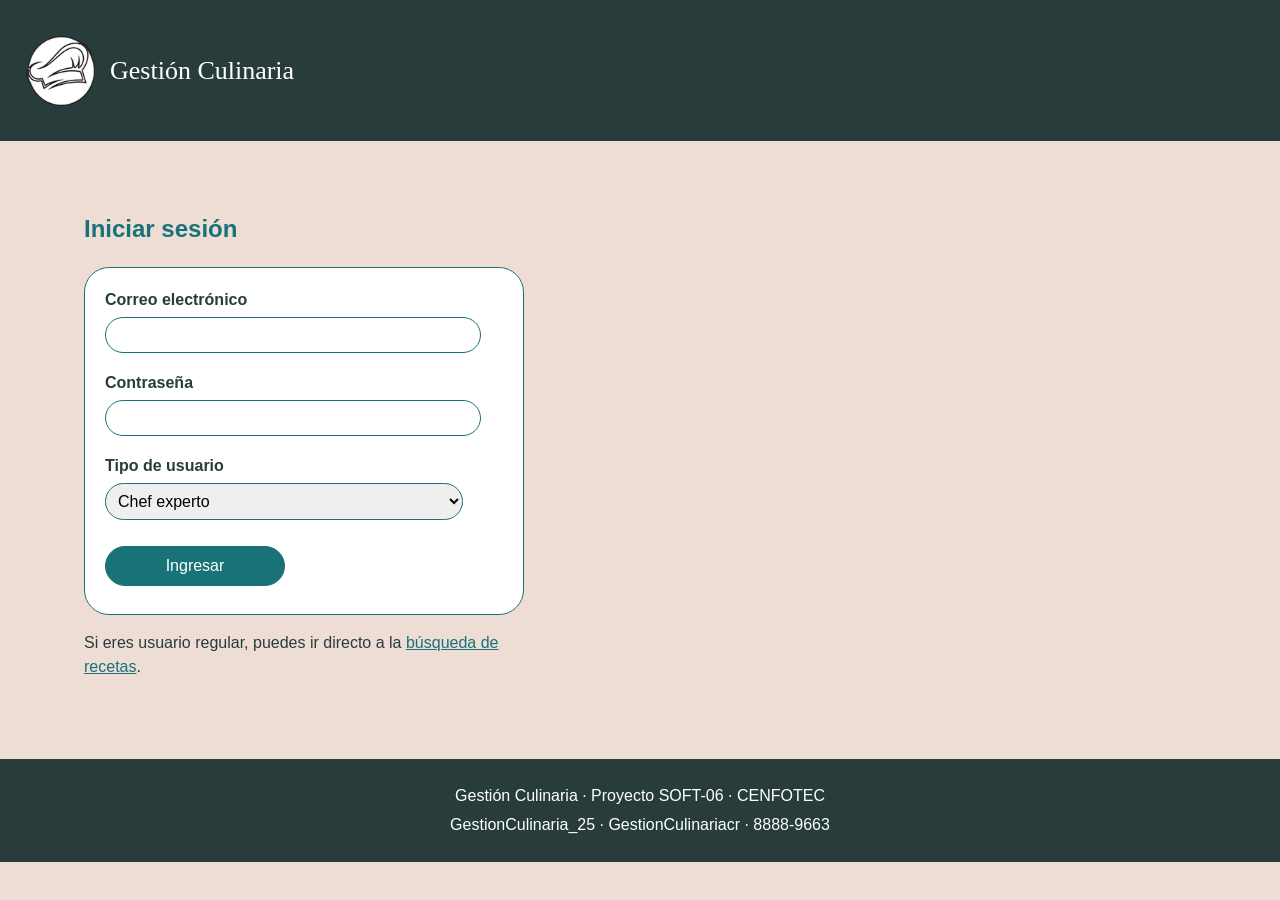
<file: index.html>
<!DOCTYPE html>
<html lang="es">
<head>
  <meta charset="UTF-8">
  <meta name="viewport" content="width=device-width, initial-scale=1.0">
  <title>Inicio de sesión | Gestión Culinaria</title>
  <link rel="stylesheet" href="styles.css">
</head>
<body>

  <header>
    
    <div class="logo">
      <img src="Logo.png" alt="Logo de sombrero de chef color blanco">
      <p>Gestión Culinaria</p>
    </div>
  
  </header>

  <main class="inicio">
    <section>
      <h1>Iniciar sesión</h1>
      <form action="dashboard.html" method="get">
        <div class="campo">
          <label for="correo">Correo electrónico</label>
          <input type="email" id="correo" name="correo" required>
        </div>
        <div class="campo">
          <label for="clave">Contraseña</label>
          <input type="password" id="clave" name="clave" required>
        </div>
        <div class="campo">
          <label for="tipo">Tipo de usuario</label>
          <select id="tipo" name="tipo">
            <option>Chef experto</option>
            <option>Usuario regular</option>
          </select>
        </div>
        <button type="submit" class="btn">Ingresar</button>
      </form>
      <p>Si eres usuario regular, puedes ir directo a la <a href="busqueda.html">búsqueda de recetas</a>.</p>
    </section>
  </main>

  <footer>
    <p>Gestión Culinaria · Proyecto SOFT-06 · CENFOTEC</p>
    <p>GestionCulinaria_25 · GestionCulinariacr · 8888-9663</p>
  </footer>
</body>
</html>
</file>
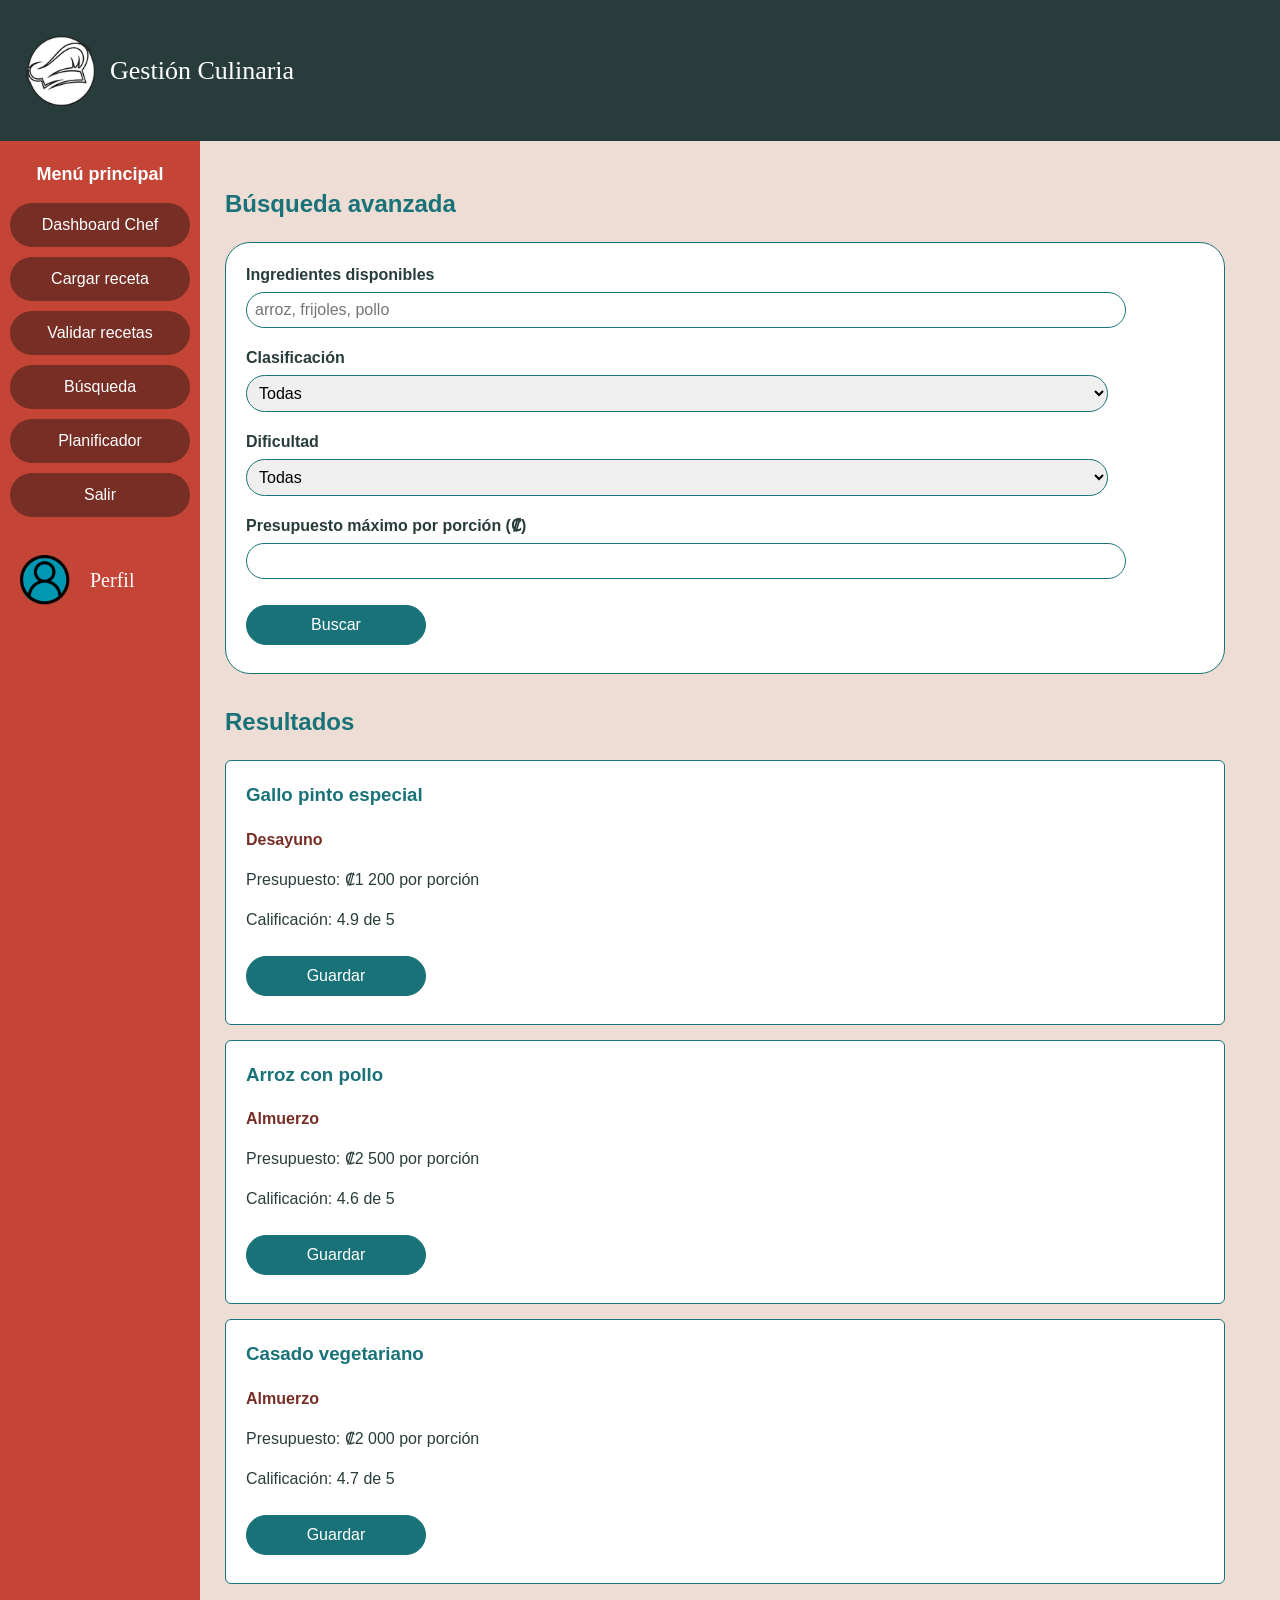
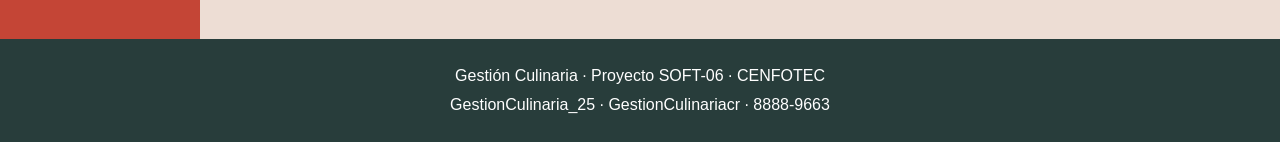
<file: busqueda.html>
<!DOCTYPE html>
<html lang="es">
<head>
  <meta charset="UTF-8">
  <meta name="viewport" content="width=device-width, initial-scale=1.0">
  <title>Búsqueda avanzada | Gestión Culinaria</title>
  <link rel="stylesheet" href="styles.css">
</head>
<body>

  <header>
    
    <div class="logo">
      <img src="Logo.png" alt="Logo de sombrero de chef color blanco">
      <p>Gestión Culinaria</p>
    </div>
  
  </header>

  <div class="pagina">
    <nav>
      <h2>Menú principal</h2><a href="dashboard.html">Dashboard Chef</a>
      <a href="cargar-receta.html">Cargar receta</a>
      <a href="validar-recetas.html">Validar recetas</a>
      <a href="busqueda.html">Búsqueda</a>
      <a href="planificador.html">Planificador</a>
      <a href="index.html">Salir</a>
      
      <div class="perfil">
        <a href="index.html">
          <img src="Perfil.png" alt="Icono de perfil color celeste">
        </a>
          <a href="index.html">Perfil</a>
      </div>

    </nav>

    


  <main>
    <section>
      <h1>Búsqueda avanzada</h1>
      <form action="busqueda.html" method="get">
        <div class="campo">
          <label for="ingredientes">Ingredientes disponibles</label>
          <input type="text" id="ingredientes" name="ingredientes" placeholder="arroz, frijoles, pollo">
        </div>
        <div class="campo">
          <label for="tipo">Clasificación</label>
          <select id="tipo" name="tipo">
            <option>Todas</option>
            <option>Oriental</option>
            <option>Costarricense</option>
          </select>
        </div>
        <div class="campo">
          <label for="dificultad">Dificultad</label>
          <select id="dificultad" name="dificultad">
            <option>Todas</option>
            <option>Fácil</option>
            <option>Intermedia</option>
            <option>Difícil</option>
          </select>
        </div>
        <div class="campo">
          <label for="max">Presupuesto máximo por porción (₡)</label>
          <input type="number" id="max" name="max" min="0">
        </div>
        <button type="submit" class="btn">Buscar</button>
      </form>
    </section>

    <section>
      <h2>Resultados</h2>
      <div>
        <div class="tarjeta">
          <h3>Gallo pinto especial</h3>
          <span class="etiqueta">Desayuno</span>
          <p>Presupuesto: ₡1 200 por porción</p>
          <p>Calificación: 4.9 de 5</p>
          <button type="button" class="btn">Guardar</button>
        </div>
        <div class="tarjeta">
          <h3>Arroz con pollo</h3>
          <span class="etiqueta">Almuerzo</span>
          <p>Presupuesto: ₡2 500 por porción</p>
          <p>Calificación: 4.6 de 5</p>
          <button type="button" class="btn">Guardar</button>
        </div>
        <div class="tarjeta">
          <h3>Casado vegetariano</h3>
          <span class="etiqueta">Almuerzo</span>
          <p>Presupuesto: ₡2 000 por porción</p>
          <p>Calificación: 4.7 de 5</p>
          <button type="button" class="btn">Guardar</button>
        </div>
      </div>
    </section>
  </main>
  </div>

  <footer>
    <p>Gestión Culinaria · Proyecto SOFT-06 · CENFOTEC</p>
    <p>GestionCulinaria_25 · GestionCulinariacr · 8888-9663</p>
  </footer>
</body>
</html>
</file>
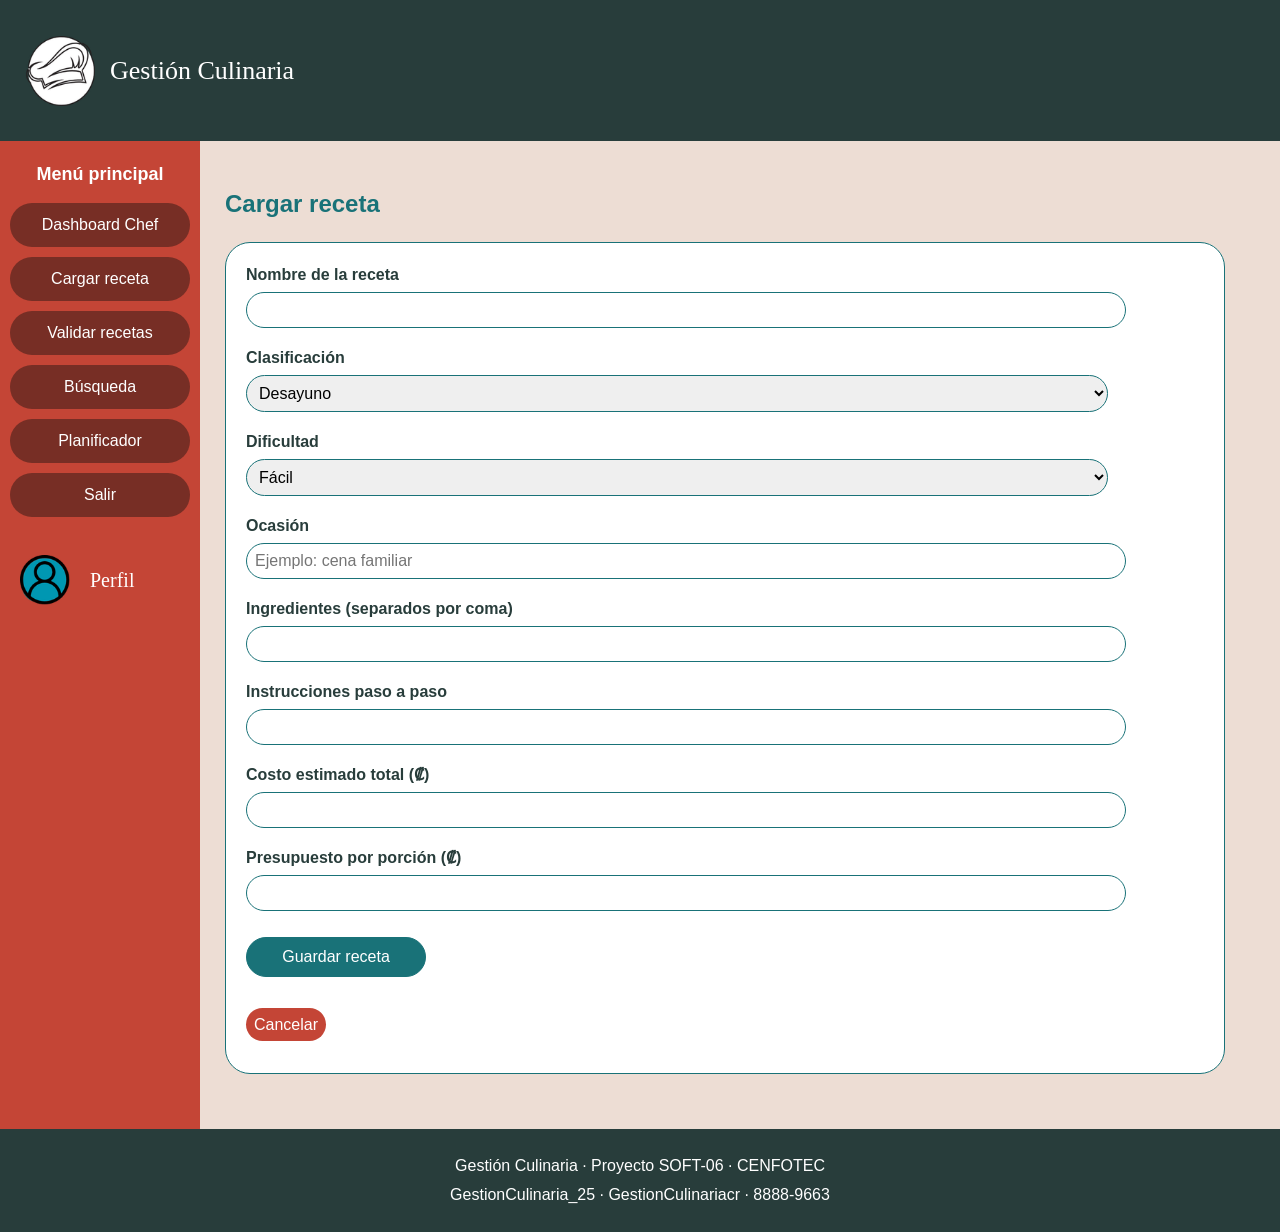
<file: cargar-receta.html>
<!DOCTYPE html>
<html lang="es">
<head>
  <meta charset="UTF-8">
  <meta name="viewport" content="width=device-width, initial-scale=1.0">
  <title>Cargar receta | Gestión Culinaria</title>
  <link rel="stylesheet" href="styles.css">
</head>
<body>

  <header>

    <div class="logo">
      <img src="Logo.png" alt="Logo de sombrero de chef color blanco">
      <p>Gestión Culinaria</p>
    </div>
  
  </header>

  <div class="pagina">
    <nav>
      <h2>Menú principal</h2><a href="dashboard.html">Dashboard Chef</a>
      <a href="cargar-receta.html">Cargar receta</a>
      <a href="validar-recetas.html">Validar recetas</a>
      <a href="busqueda.html">Búsqueda</a>
      <a href="planificador.html">Planificador</a>
      <a href="index.html">Salir</a>

      <div class="perfil">
        <a href="index.html">
          <img src="Perfil.png" alt="Icono de perfil color celeste">
        </a>
          <a href="index.html">Perfil</a>
      </div>
      
    </nav>

  <main>
    <section>
      <h1>Cargar receta</h1>
      <form action="dashboard.html" method="get">
        <div class="campo">
          <label for="nombre">Nombre de la receta</label>
          <input type="text" id="nombre" name="nombre" required>
        </div>
        <div class="campo">
          <label for="clasificacion">Clasificación</label>
          <select id="clasificacion" name="clasificacion">
            <option>Desayuno</option>
            <option>Almuerzo</option>
            <option>Cena</option>
            <option>Postre</option>
          </select>
        </div>
        <div class="campo">
          <label for="dificultad">Dificultad</label>
          <select id="dificultad" name="dificultad">
            <option>Fácil</option>
            <option>Intermedia</option>
            <option>Difícil</option>
          </select>
        </div>
        <div class="campo">
          <label for="ocasion">Ocasión</label>
          <input type="text" id="ocasion" name="ocasion" placeholder="Ejemplo: cena familiar">
        </div>
        <div class="campo">
          <label for="ingredientes">Ingredientes (separados por coma)</label>
          <input type="text" id="ingredientes" name="ingredientes" required>
        </div>
        <div class="campo">
          <label for="pasos">Instrucciones paso a paso</label>
          <input type="text" id="pasos" name="pasos" required>
        </div>
        <div class="campo">
          <label for="costo">Costo estimado total (₡)</label>
          <input type="number" id="costo" name="costo" min="0">
        </div>
        <div class="campo">
          <label for="porcion">Presupuesto por porción (₡)</label>
          <input type="number" id="porcion" name="porcion" min="0">
        </div>
        <div class="botones">
          <button type="submit" class="btn">Guardar receta</button>
          <p><a href="dashboard.html" class="btn-cancelar">Cancelar</a></p>
        </div>
        
       
      </form>
    </section>
  </main>
  </div>

  <footer>
    <p>Gestión Culinaria · Proyecto SOFT-06 · CENFOTEC</p>
    <p>GestionCulinaria_25 · GestionCulinariacr · 8888-9663</p>
  </footer>
</body>
</html>
</file>
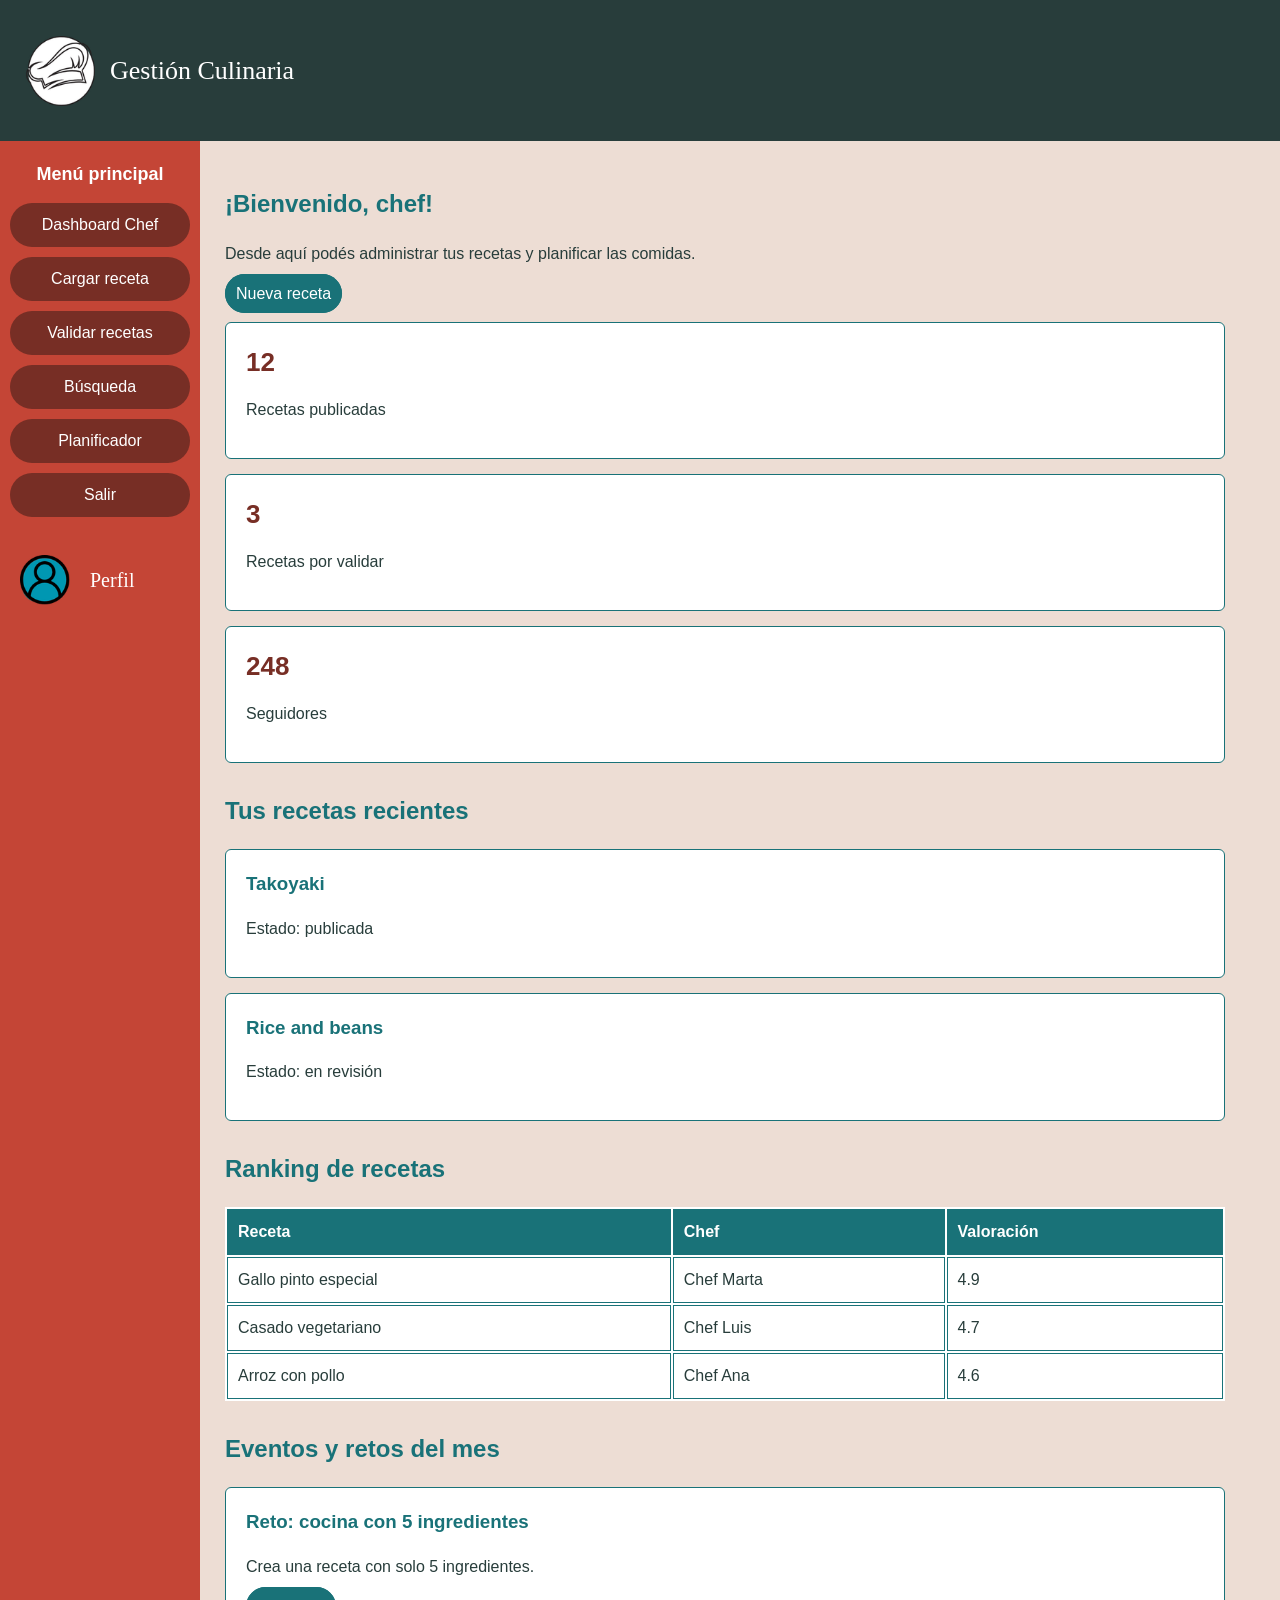
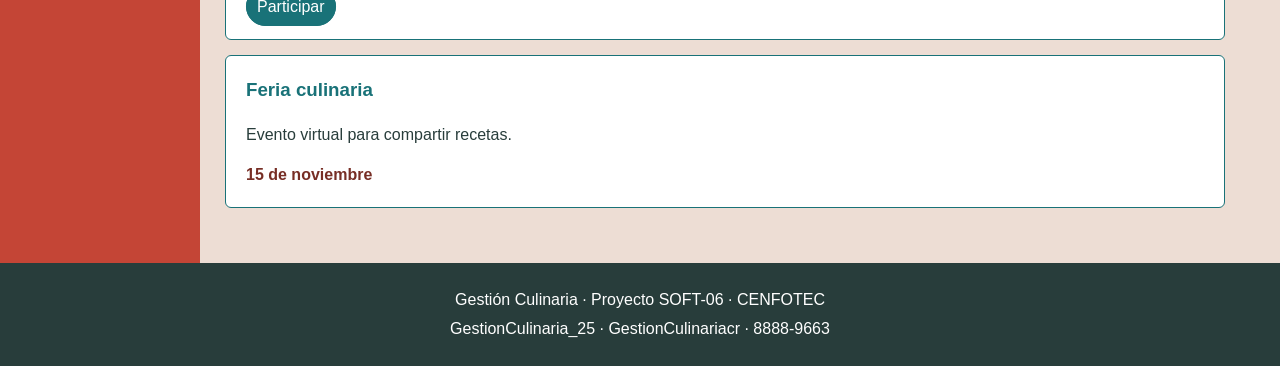
<file: dashboard.html>
<!DOCTYPE html>
<html lang="es">
<head>
  <meta charset="UTF-8">
  <meta name="viewport" content="width=device-width, initial-scale=1.0">
  <title>Dashboard Chef | Gestión Culinaria</title>
  <link rel="stylesheet" href="styles.css">
</head>
<body>

  <header>
    
    <div class="logo">
      <img src="Logo.png" alt="Logo de sombrero de chef color blanco">
      <p>Gestión Culinaria</p>
    </div>
  
  </header>

  <div class="pagina">
    <nav>
      <h2>Menú principal</h2><a href="dashboard.html">Dashboard Chef</a>
      <a href="cargar-receta.html">Cargar receta</a>
      <a href="validar-recetas.html">Validar recetas</a>
      <a href="busqueda.html">Búsqueda</a>
      <a href="planificador.html">Planificador</a>
      <a href="index.html">Salir</a>

      <div class="perfil">
        <a href="index.html">
          <img src="Perfil.png" alt="Icono de perfil color celeste">
        </a>
          <a href="index.html">Perfil</a>
      </div>
      
    </nav>

  <main>
    <section>
      <h1>¡Bienvenido, chef!</h1>
      <p>Desde aquí podés administrar tus recetas y planificar las comidas.</p>
      <p><a class="btn" href="cargar-receta.html">Nueva receta</a></p>
      <div>
        <div class="tarjeta"><p class="numero">12</p><p>Recetas publicadas</p></div>
        <div class="tarjeta"><p class="numero">3</p><p>Recetas por validar</p></div>
        <div class="tarjeta"><p class="numero">248</p><p>Seguidores</p></div>
      </div>
    </section>

    <section>
      <h2>Tus recetas recientes</h2>
      <div class="tarjeta">
        <h3>Takoyaki</h3>
        <p>Estado: publicada</p>
      </div>
      <div class="tarjeta">
        <h3>Rice and beans</h3>
        <p>Estado: en revisión</p>
      </div>
    </section>

    <section>
      <h2>Ranking de recetas</h2>
      <div>
        <table>
            <tr><th>Receta</th><th>Chef</th><th>Valoración</th></tr>
            <tr><td>Gallo pinto especial</td><td>Chef Marta</td><td>4.9</td></tr>
            <tr><td>Casado vegetariano</td><td>Chef Luis</td><td>4.7</td></tr>
            <tr><td>Arroz con pollo</td><td>Chef Ana</td><td>4.6</td></tr>
        </table>
      </div>
    </section>

    <section>
      <h2>Eventos y retos del mes</h2>
      <div>
        <div class="tarjeta">
          <h3>Reto: cocina con 5 ingredientes</h3>
          <p>Crea una receta con solo 5 ingredientes.</p>
          <a class="btn" href="cargar-receta.html">Participar</a>
        </div>
        <div class="tarjeta">
          <h3>Feria culinaria</h3>
          <p>Evento virtual para compartir recetas.</p>
          <span class="etiqueta">15 de noviembre</span>
        </div>
      </div>
    </section>
  </main>
  </div>

  <footer>
    <p>Gestión Culinaria · Proyecto SOFT-06 · CENFOTEC</p>
    <p>GestionCulinaria_25 · GestionCulinariacr · 8888-9663</p>
  </footer>
</body>
</html>
</file>
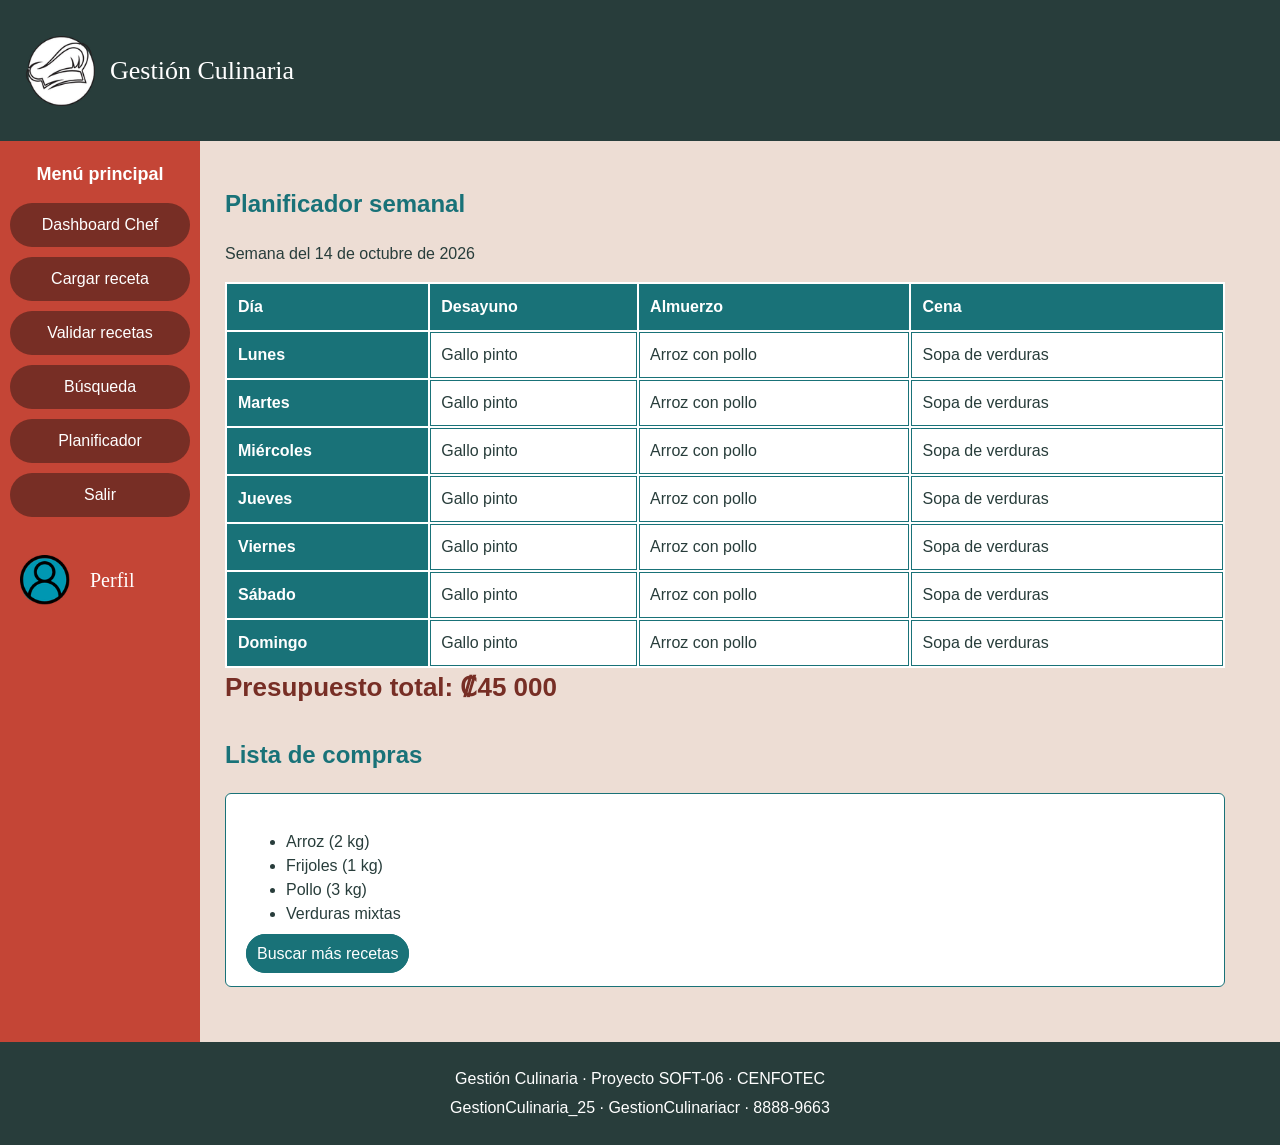
<file: planificador.html>
<!DOCTYPE html>
<html lang="es">
<head>
  <meta charset="UTF-8">
  <meta name="viewport" content="width=device-width, initial-scale=1.0">
  <title>Planificador semanal | Gestión Culinaria</title>
  <link rel="stylesheet" href="styles.css">
</head>
<body>

  <header>
    
    <div class="logo">
      <img src="Logo.png" alt="Logo de sombrero de chef color blanco">
      <p>Gestión Culinaria</p>
    </div>
  
  </header>

  <div class="pagina">
    <nav>
      <h2>Menú principal</h2><a href="dashboard.html">Dashboard Chef</a>
      <a href="cargar-receta.html">Cargar receta</a>
      <a href="validar-recetas.html">Validar recetas</a>
      <a href="busqueda.html">Búsqueda</a>
      <a href="planificador.html">Planificador</a>
      <a href="index.html">Salir</a>

      <div class="perfil">
        <a href="index.html">
          <img src="Perfil.png" alt="Icono de perfil color celeste">
        </a>
          <a href="index.html">Perfil</a>
      </div>
      
    </nav>

  <main>
    <section>
      <h1>Planificador semanal</h1>
      <p>Semana del 14 de octubre de 2026</p>
      <div>
        <table>
            <tr><th>Día</th><th>Desayuno</th><th>Almuerzo</th><th>Cena</th></tr>
            <tr><th>Lunes</th><td>Gallo pinto</td><td>Arroz con pollo</td><td>Sopa de verduras</td></tr>
            <tr><th>Martes</th><td>Gallo pinto</td><td>Arroz con pollo</td><td>Sopa de verduras</td></tr>
            <tr><th>Miércoles</th><td>Gallo pinto</td><td>Arroz con pollo</td><td>Sopa de verduras</td></tr>
            <tr><th>Jueves</th><td>Gallo pinto</td><td>Arroz con pollo</td><td>Sopa de verduras</td></tr>
            <tr><th>Viernes</th><td>Gallo pinto</td><td>Arroz con pollo</td><td>Sopa de verduras</td></tr>
            <tr><th>Sábado</th><td>Gallo pinto</td><td>Arroz con pollo</td><td>Sopa de verduras</td></tr>
            <tr><th>Domingo</th><td>Gallo pinto</td><td>Arroz con pollo</td><td>Sopa de verduras</td></tr>
        </table>
      </div>
      <p class="numero">Presupuesto total: ₡45 000</p>
    </section>

    <section>
      <h2>Lista de compras</h2>
      <div class="tarjeta">
        <ul>
          <li>Arroz (2 kg)</li>
          <li>Frijoles (1 kg)</li>
          <li>Pollo (3 kg)</li>
          <li>Verduras mixtas</li>
        </ul>
        <a class="btn" href="busqueda.html">Buscar más recetas</a>
      </div>
    </section>
  </main>
  </div>

  <footer>
    <p>Gestión Culinaria · Proyecto SOFT-06 · CENFOTEC</p>
    <p>GestionCulinaria_25 · GestionCulinariacr · 8888-9663</p>
  </footer>
</body>
</html>
</file>
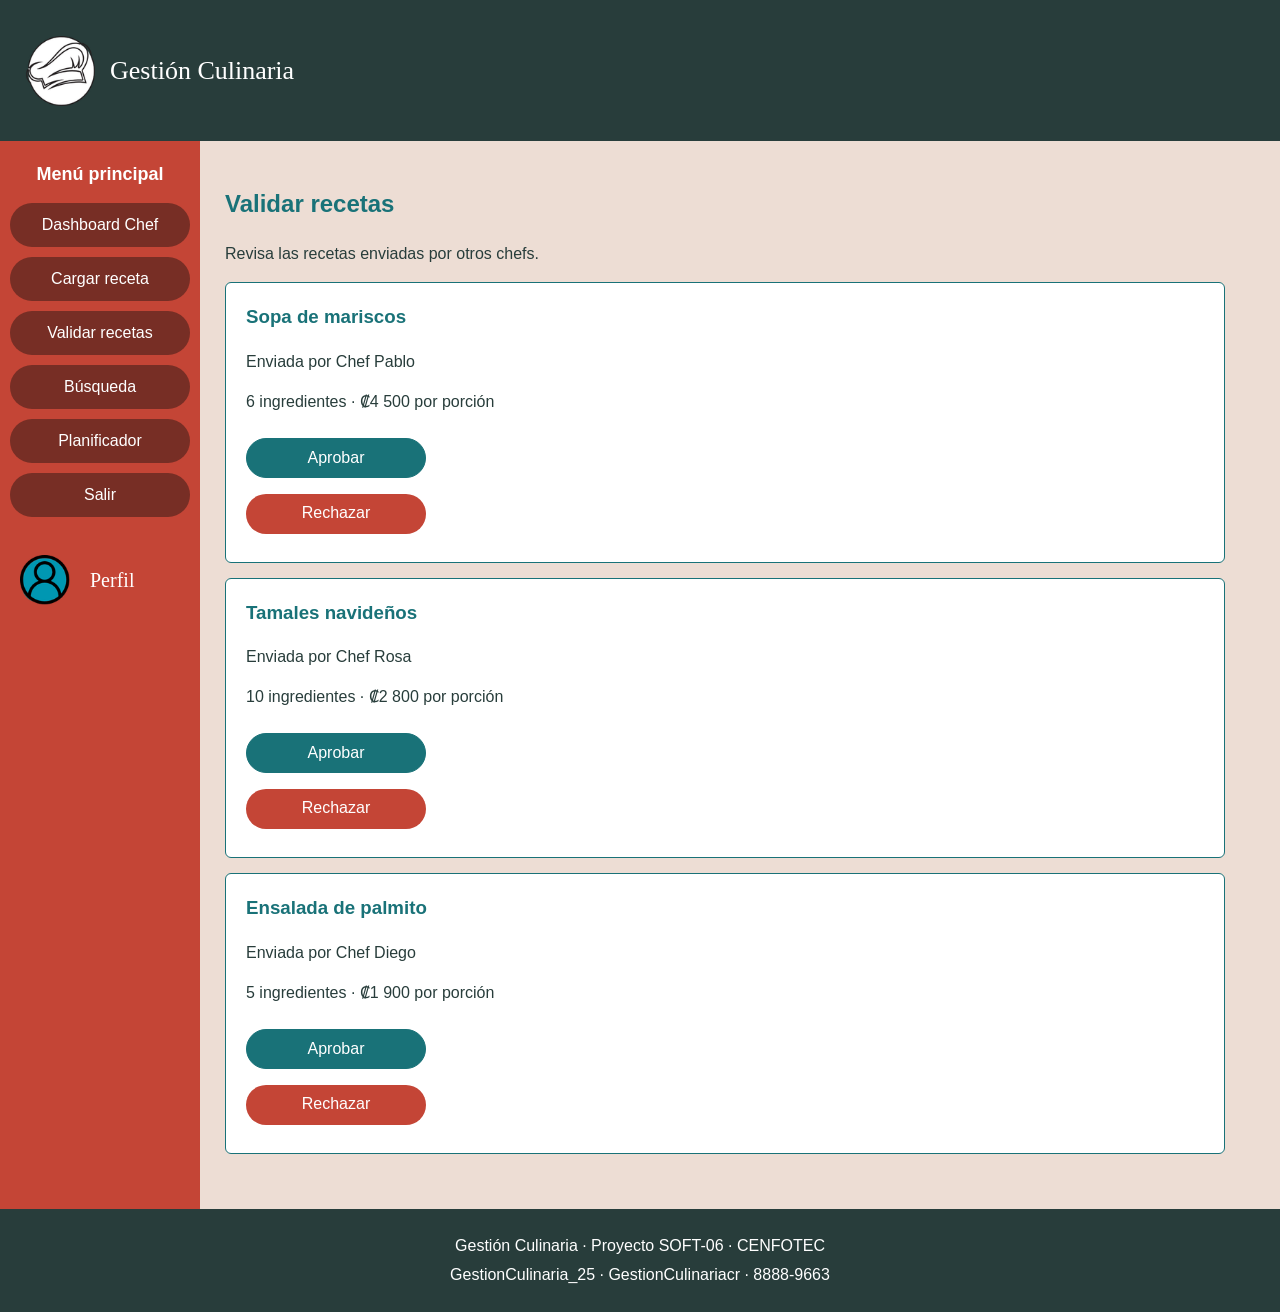
<file: validar-recetas.html>
<!DOCTYPE html>
<html lang="es">
<head>
  <meta charset="UTF-8">
  <meta name="viewport" content="width=device-width, initial-scale=1.0">
  <title>Validar recetas | Gestión Culinaria</title>
  <link rel="stylesheet" href="styles.css">
</head>
<body>

  <header>
    
    <div class="logo">
      <img src="Logo.png" alt="Logo de sombrero de chef color blanco">
      <p>Gestión Culinaria</p>
    </div>
  
  </header>

  <div class="pagina">
    <nav>
      <h2>Menú principal</h2><a href="dashboard.html">Dashboard Chef</a>
      <a href="cargar-receta.html">Cargar receta</a>
      <a href="validar-recetas.html">Validar recetas</a>
      <a href="busqueda.html">Búsqueda</a>
      <a href="planificador.html">Planificador</a>
      <a href="index.html">Salir</a>

      <div class="perfil">
        <a href="index.html">
          <img src="Perfil.png" alt="Icono de perfil color celeste">
        </a>
          <a href="index.html">Perfil</a>
      </div>
      
    </nav>

  <main>
    <section>
      <h1>Validar recetas</h1>
      <p>Revisa las recetas enviadas por otros chefs.</p>
      <div>
        <div class="tarjeta">
          <h3>Sopa de mariscos</h3>
          <p>Enviada por Chef Pablo</p>
          <p>6 ingredientes · ₡4 500 por porción</p>
          <button type="button" class="btn">Aprobar</button>
          <button type="button" class="btn btn-rechazar">Rechazar</button>
        </div>
        <div class="tarjeta">
          <h3>Tamales navideños</h3>
          <p>Enviada por Chef Rosa</p>
          <p>10 ingredientes · ₡2 800 por porción</p>
          <button type="button" class="btn">Aprobar</button>
          <button type="button" class="btn btn-rechazar">Rechazar</button>
        </div>
        <div class="tarjeta">
          <h3>Ensalada de palmito</h3>
          <p>Enviada por Chef Diego</p>
          <p>5 ingredientes · ₡1 900 por porción</p>
          <button type="button" class="btn">Aprobar</button>
          <button type="button" class="btn btn-rechazar">Rechazar</button>
         
          
        </div>
      </div>
    </section>
  </main>
  </div>

  <footer>
    <p>Gestión Culinaria · Proyecto SOFT-06 · CENFOTEC</p>
    <p>GestionCulinaria_25 · GestionCulinariacr · 8888-9663</p>
  </footer>
</body>
</html>
</file>
<file: styles.css>
/* Apariencia general */
body {
    margin: 0;
    font-family: Arial, sans-serif;
    font-size: 16px;
    line-height: 1.5;
    background-color: #edddd4;
    color: #283d3b;
}

header {
    padding: 25px;
    background-color: #283d3b;
    color: white;
}

.logo {
    display: flex;
    align-items: center;
    gap: 15px;
    margin: 0;
    font-size: 26px;
    font-weight: normal;
    font-family: Cambria, Cochin, Georgia, Times, 'Times New Roman', serif;
}
.logo img {
    width: 70px;
    height: 70px;
}

h1, h2, h3 {
    color: #197278;
}

a {
    color: #197278;
}

/* El menú se ubica dentro de la caja pagina. */
.pagina {
    position: relative;
    min-height: 650px;
}

.pagina nav {
    position: absolute;
    top: 0;
    left: 0;
    bottom: 0;
    width: 180px;
    padding: 20px 10px;
    background-color: #c44536;
}

nav h2 {
    margin-top: 0;
    color: white;
    font-size: 18px;
    text-align: center;
}


nav a {
    display: grid;
    margin-bottom: 10px;
    padding: 10px;
    border-radius: 25px;
    background-color: #772e25;
    color: white;
    text-decoration: none;
    text-align: center;
}

.perfil {
    display: flex;
    margin-top: 16px;
    align-items: center;
    cursor: pointer;
}

.perfil img {
    width: 50px;
    height: 50px;
}

.perfil a {
    font-size: 20px;
    font-weight: normal;
    font-family: Cambria, Cochin, Georgia, Times, 'Times New Roman', serif;
    color: white;
    margin-top: 12px;
    background: transparent;
}


/* El margen deja espacio para el menú lateral. */
main {
    margin-left: 200px;
    padding: 25px;
    max-width: 1000px;
}

section {
    margin-bottom: 30px;
}

.tarjeta {
    margin-bottom: 15px;
    padding: 20px;
    border: 1px solid #197278;
    border-radius: 6px;
    background-color: white;
}

.tarjeta h3 {
    margin-top: 0;
}

.numero {
    margin: 0;
    font-size: 26px;
    font-weight: bold;
    color: #772e25;
}

.etiqueta {
    color: #772e25;
    font-weight: bold;
}

/* Formularios y sus campos */
form {
    padding: 20px;
    border: 1px solid #197278;
    border-radius: 25px;
    background-color: white;
}

.campo {
    margin-bottom: 18px;
}

label {
    display: grid;
    margin-bottom: 5px;
    font-weight: bold;
}

input, select {
    width: 90%;
    padding: 8px;
    border: 1px solid #197278;
    border-radius: 25px;
    font-family: Arial, sans-serif;
    font-size: 16px;
}
.botones {
display:grid;
align-items: center;
gap: 12px;
margin-top: 16px;
}

.btn {
    display: flexbox;
    width: 180px;
    margin: 8px 0;
    padding: 10px;
    border: 1px solid #197278;
    border-radius: 25px;
    background-color: #197278;
    color: white;
    font-size: 16px;
    text-align: center;
    text-decoration: none;
    cursor: pointer;
}

.btn-rechazar{
    display: grid;
    width: 180px;
    height: 40px;
    margin: 8px 0;
    padding: 10px;
    border: 1px #c44536;
    border-radius: 25px;
    background-color:  #c44536;
    color: white;
    font-size: 16px;
    text-align: center;
    text-decoration: none;
    cursor: pointer;
}

.btn-cancelar{
    display: flexbox;
    width: 180px;
    margin: 8px 0;
    padding: 8px;
    border: 1px #c44536;
    border-radius: 25px;
    background-color:  #c44536;
    color: white;
    font-size: 16px;
    text-align: center;
    text-decoration: none;
    cursor: pointer;
}

/* Tablas de información */
table {
    width: 100%;

    background-color: white;
}

th, td {
    padding: 10px;
    border: 1px solid #197278;
    text-align: left;
}

th {
    background-color: #197278;
    color: white;
}


footer {
    padding: 20px;
    background-color: #283d3b;
    color: white;
    text-align: center;
}

footer p {
    margin: 5px;
}

/* El inicio de sesión no lleva menú lateral. */
.inicio {
    max-width: 440px;
    margin: 30px 5%;
    padding: 20px;
}

/* En celular, el menú vuelve al flujo normal y queda arriba. */
@media (max-width: 700px) {
    nav {
        position: static;
        width: 90%;
        padding: 15px;
    }

    nav h2 {
        text-align: left;
    }

    main {
        margin-left: 0;
        padding: 15px;
    }

    .inicio {
        margin: 15px 0;
        padding: 15px;
    }

    header {
        padding: 20px;
    }

    th, td {
        padding: 3px;
        font-size: 12px;
    }
}
</file>
